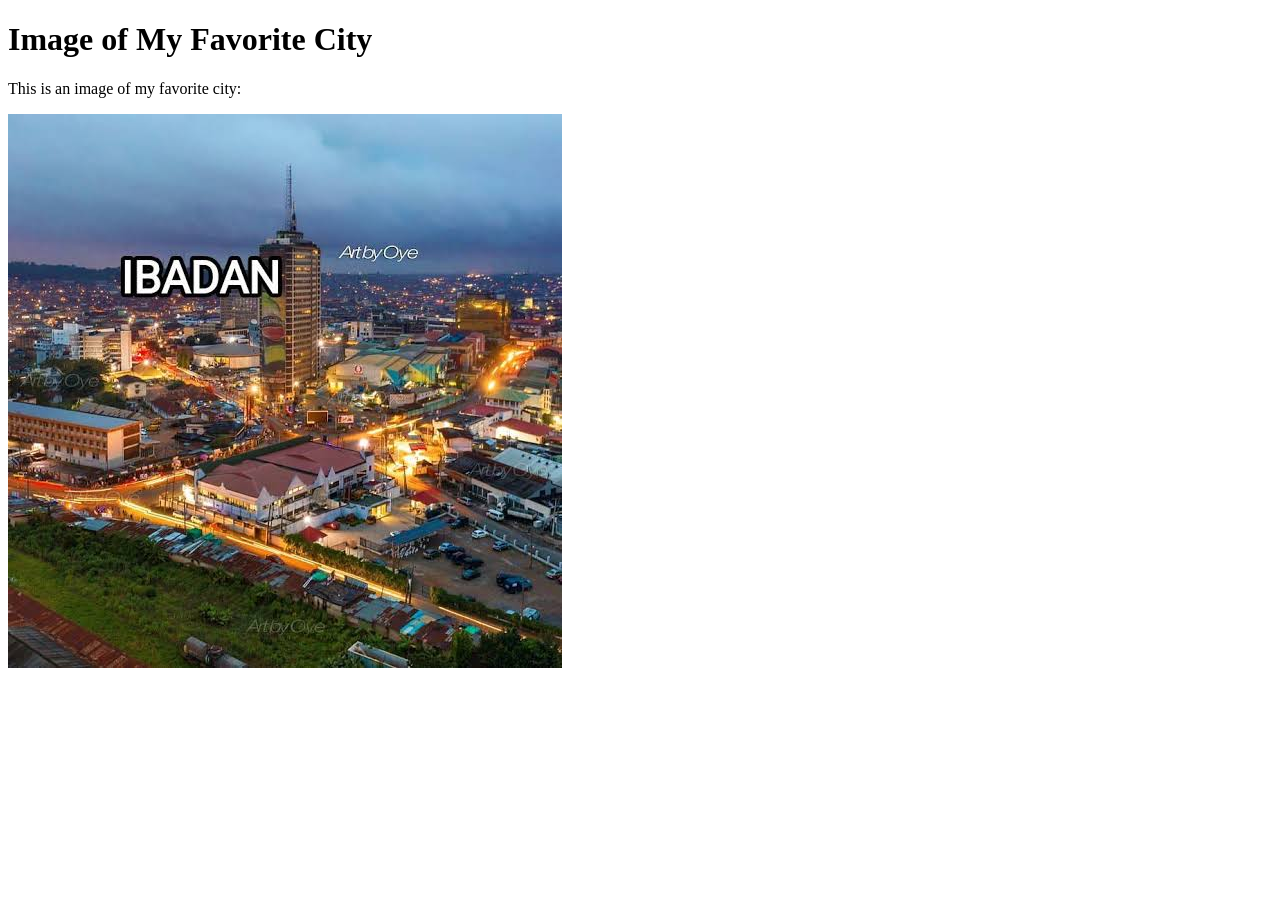
<file: week01/favorite-city.html>
<!DOCTYPE html>
<html lang="en">

<head>
    <meta charset="UTF-8">
    <meta name="viewport" content="width=device-width, initial-scale=1.0">
    <title>Favorite City</title>
</head>

<body>
    <h1>Image of My Favorite City</h1>
    <p>This is an image of my favorite city:</p>
    <img src="images/favorite-city.jpeg" alt="My Favorite City">

</body>

</html>
</file>
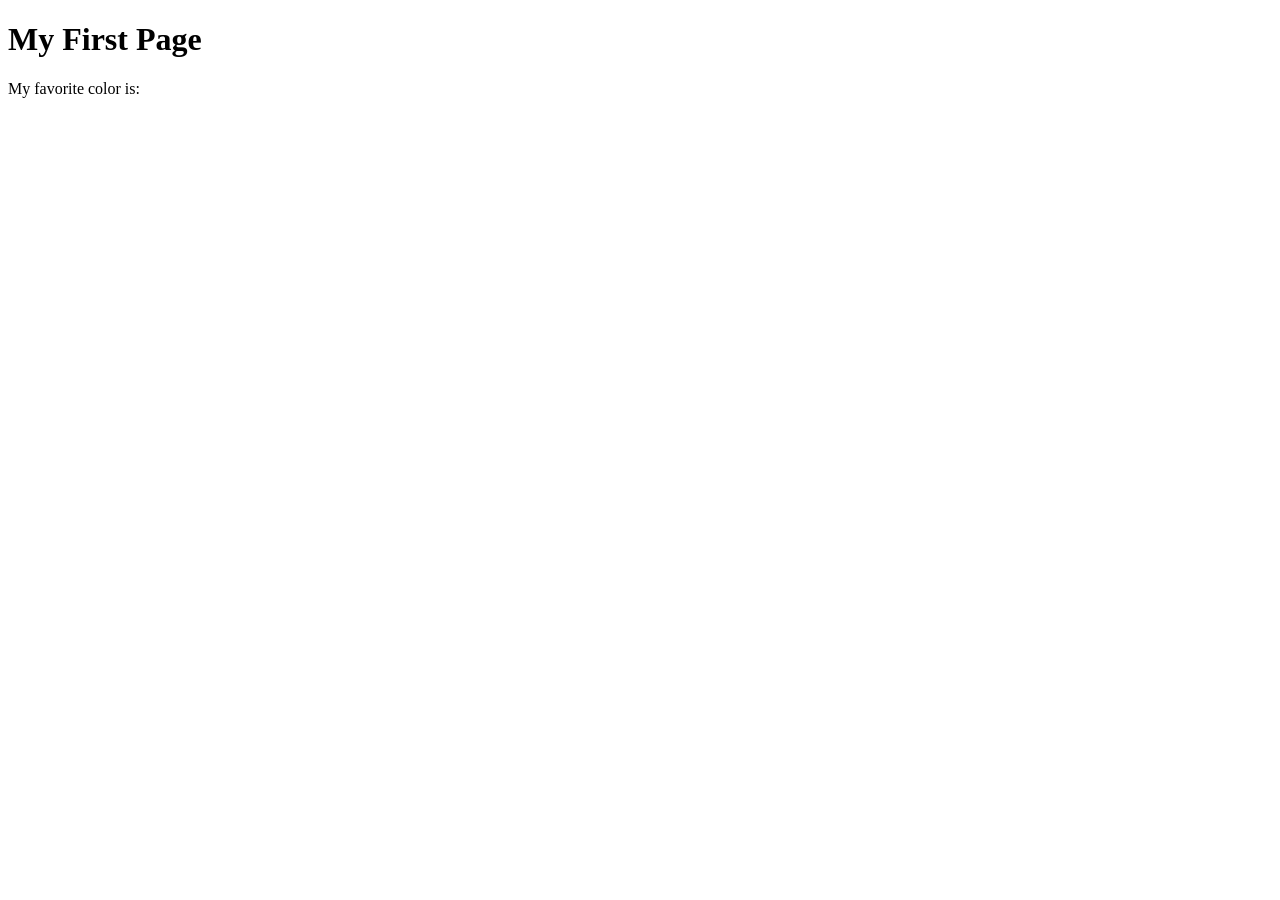
<file: week01/first-page.html>
<!DOCTYPE html>
<html lang="en">

<head>
    <meta charset="UTF-8">
    <meta name="viewport" content="width=device-width, initial-scale=1.0">
    <title>My First Page</title>
</head>

<body>
    <h1>My First Page</h1>
    <p>My favorite color is: </p>
</body>

</html>
</file>
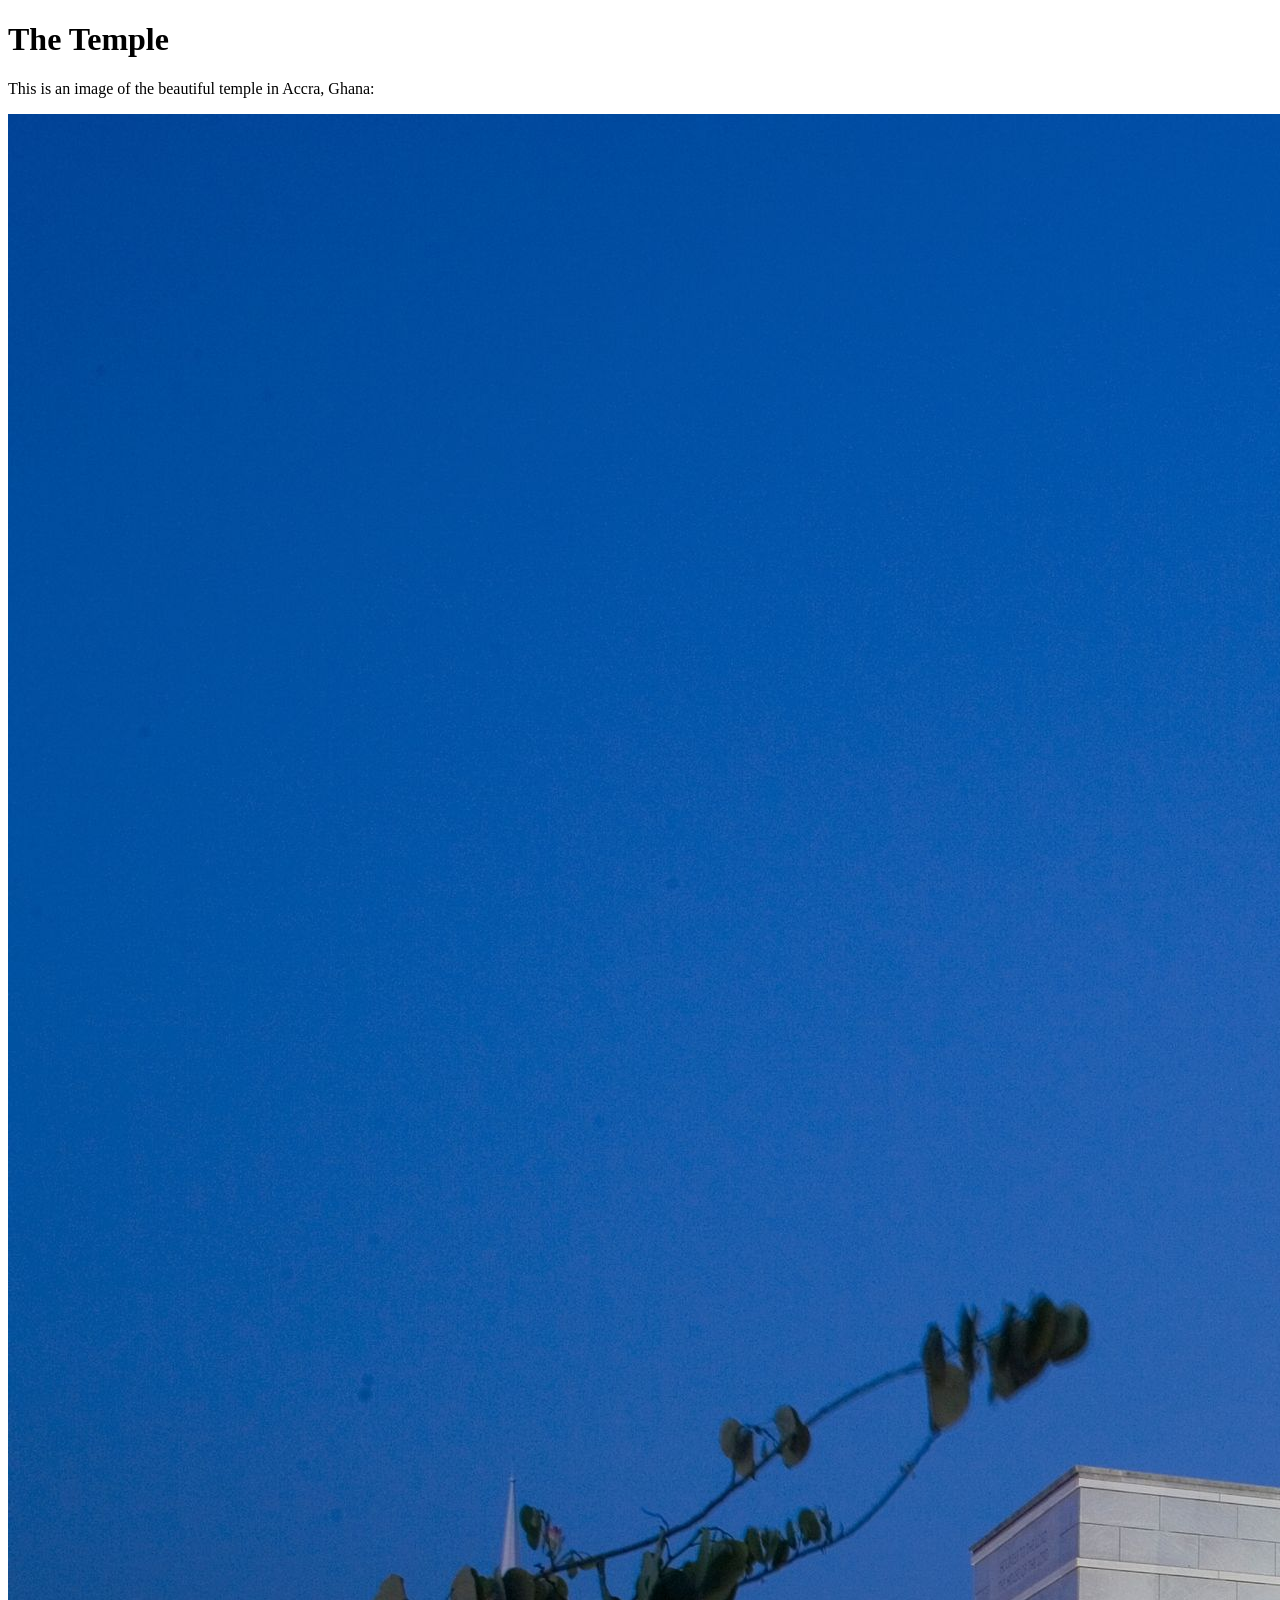
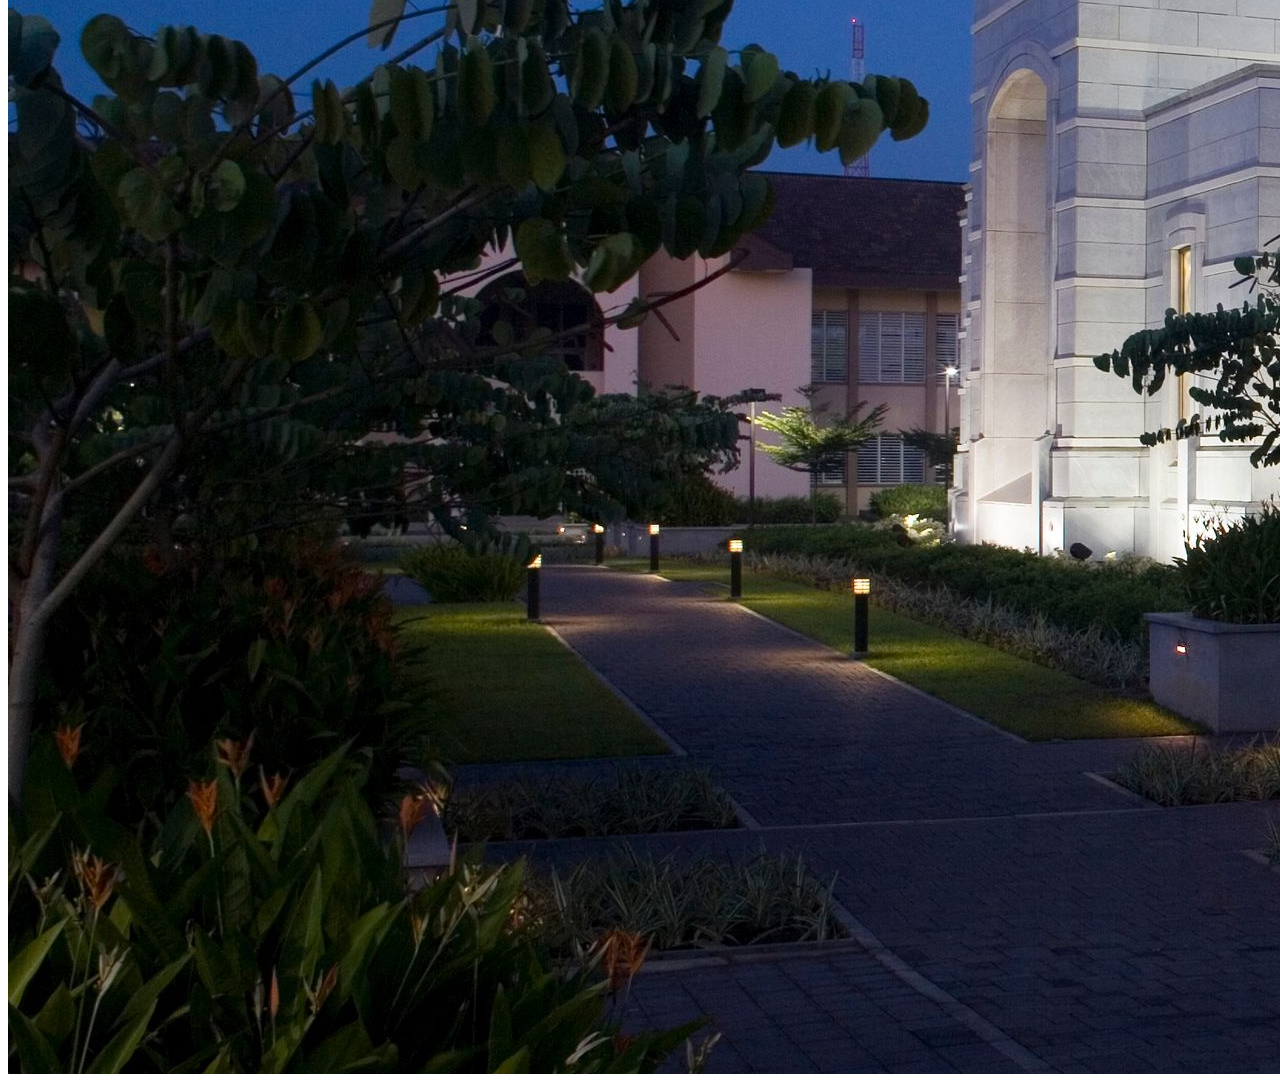
<file: week01/images.html>
<!DOCTYPE html>
<html lang="en">

<head>
    <meta charset="UTF-8">
    <meta name="viewport" content="width=device-width, initial-scale=1.0">
    <title>Temple Image</title>
</head>

<body>
    <h1>The Temple</h1>
    <p>This is an image of the beautiful temple in Accra, Ghana:</p>
    <img src="images/temple-large.jpeg" alt="The Accra Ghana Temple">

</body>

</html>
</file>
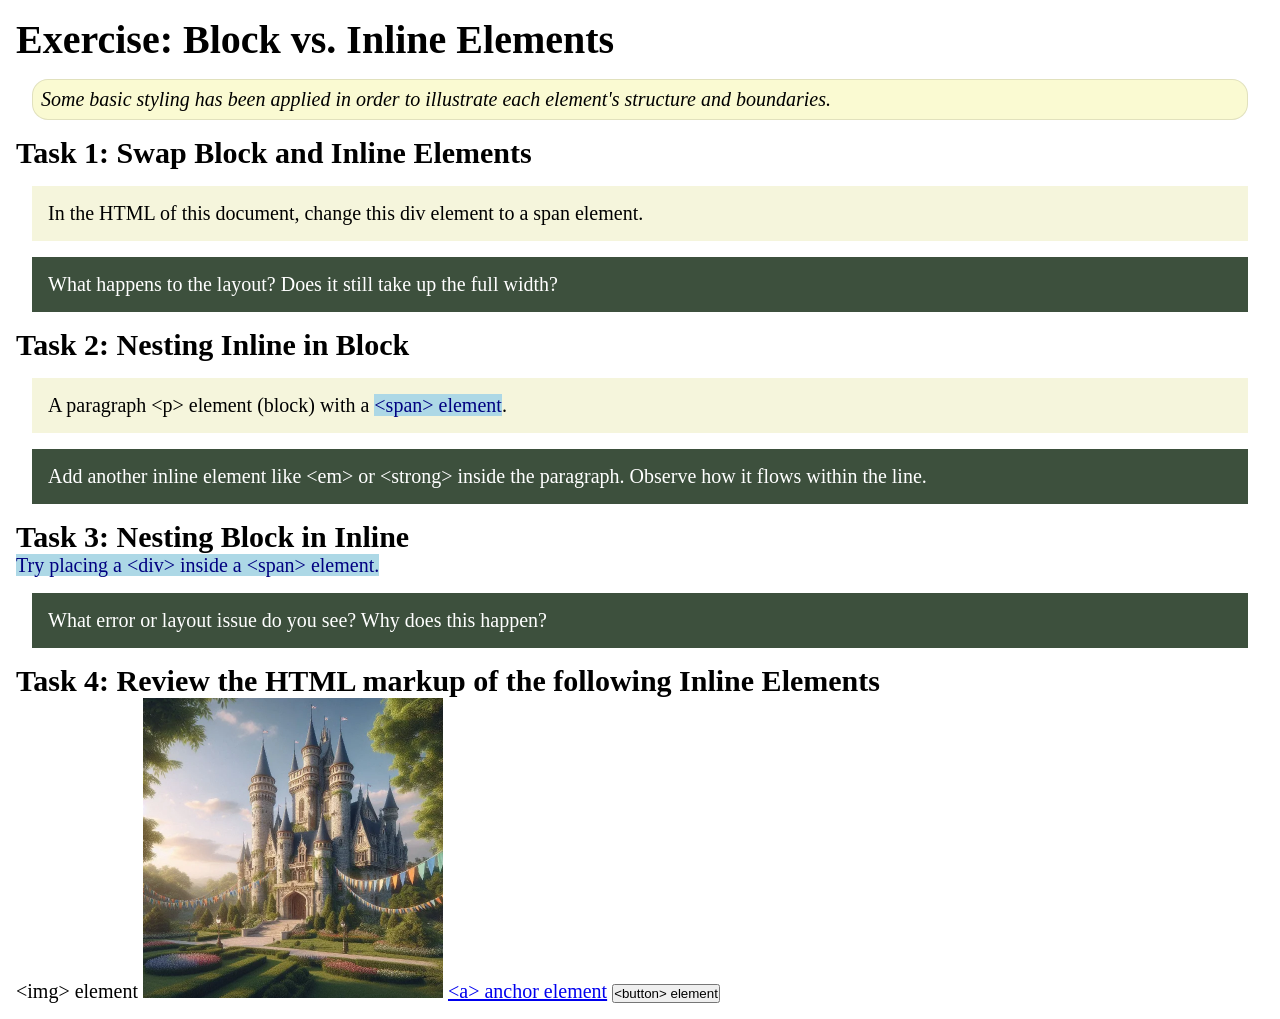
<file: week02/block-vs-inline.html>
<!DOCTYPE html>
<html lang="en">

<head>
    <meta charset="UTF-8">
    <meta name="viewport" content="width=device-width, initial-scale=1.0">
    <title>Exercise: Block vs. Inline Elements</title>
    <link rel="stylesheet" href="styles/block-vs-inline.css">
</head>

<body>
    <main>
        <h1>Exercise: Block vs. Inline Elements</h1>
        <p class="note">Some basic styling has been applied in order to illustrate each element's structure and boundaries.</p>

        <h2>Task 1: Swap Block and Inline Elements</h2>
        <div>In the HTML of this document, change this div element to a span element.</div>

        <p class="question">What happens to the layout? Does it still take up the full width?</p>

        <h2>Task 2: Nesting Inline in Block</h2>
        <p>A paragraph &lt;p&gt; element (block) with a <span>&lt;span&gt; element</span>.</p>
        <p class="question">Add another inline element like &lt;em&gt; or &lt;strong&gt; inside the paragraph. Observe how it flows within the line.</p>

        <h2>Task 3: Nesting Block in Inline</h2>
        <span>Try placing a &lt;div&gt; inside a &lt;span&gt; element.</span>
        <p class="question">What error or layout issue do you see? Why does this happen?</p>

        <h2>Task 4: Review the HTML markup of the following Inline Elements</h2>
        &lt;img&gt; element
        <img src="images/castle.webp" alt="placeholder image (images are inline)" width="300" height="300">
        <a href="https://churchofjesuschrist.org">&lt;a&gt; anchor element</a>
        <button type="button">&lt;button&gt; element</button>
    </main>
</body>

</html>
</file>
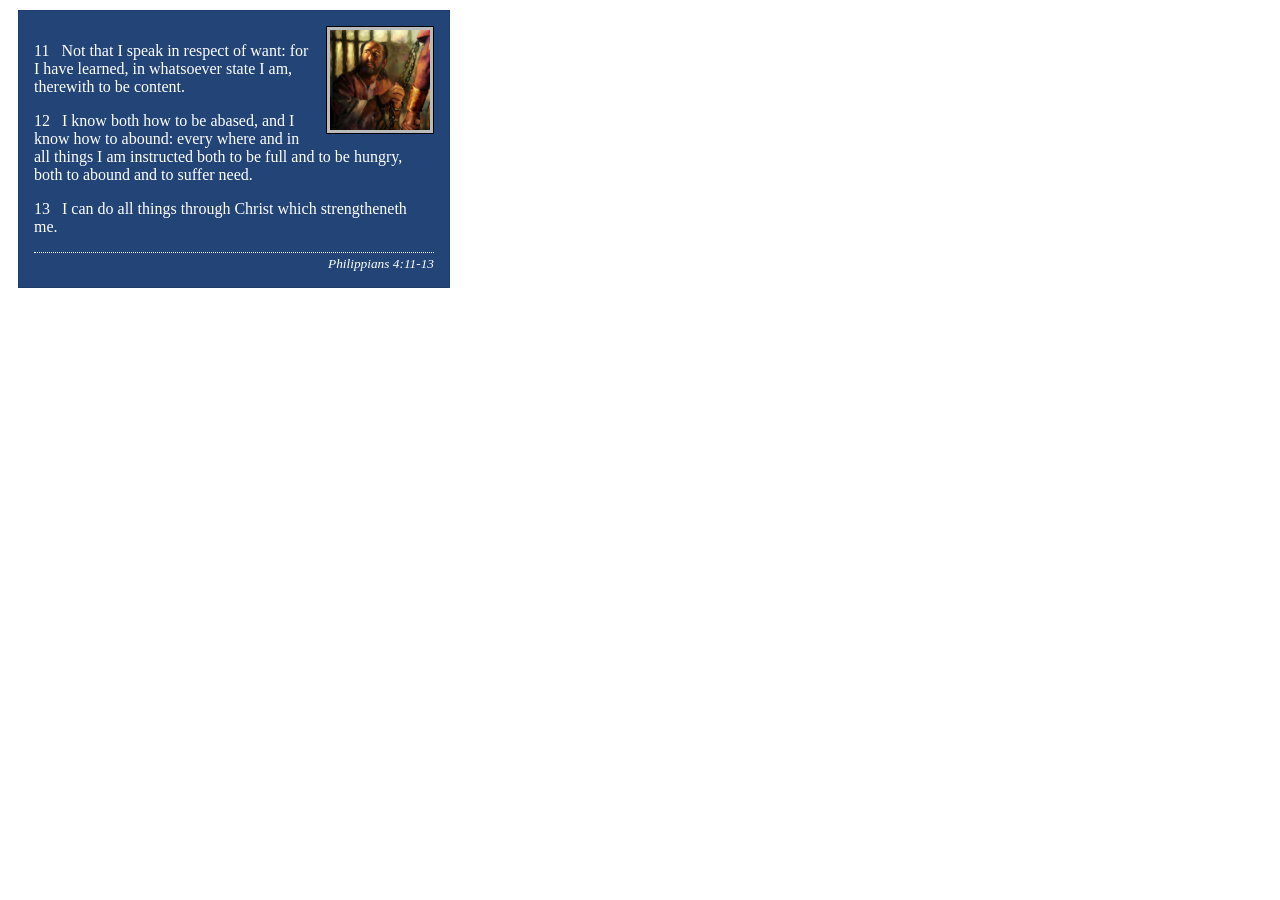
<file: week02/box-model-solution.html>
<!DOCTYPE html>
<html lang="en">

<head>
    <meta charset="UTF-8">
    <meta name="viewport" content="width=device-width, initial-scale=1.0">
    <title>Box Model Activity</title>
    <link rel="stylesheet" href="styles/box-model-solution.css">
</head>

<body>
    <main>
        <div class="callout">
            <img src="images/apostle-paul-imprisoned.webp" alt="Paul the Apostle - Imprisoned in Rome" width="200" height="200">
            <blockquote>
                <p>11 &nbsp; Not that I speak in respect of want: for I have learned, in whatsoever state I am, therewith to be content.</p>
                <p>12 &nbsp; I know both how to be abased, and I know how to abound: every where and in all things I am instructed both to be full and to be hungry, both to abound and to suffer need.</p>
                <p>13 &nbsp; I can do all things through Christ which strengtheneth me.</p>
            </blockquote>
            <cite>Philippians 4:11-13</cite>
        </div>
    </main>
</body>

</html>
</file>
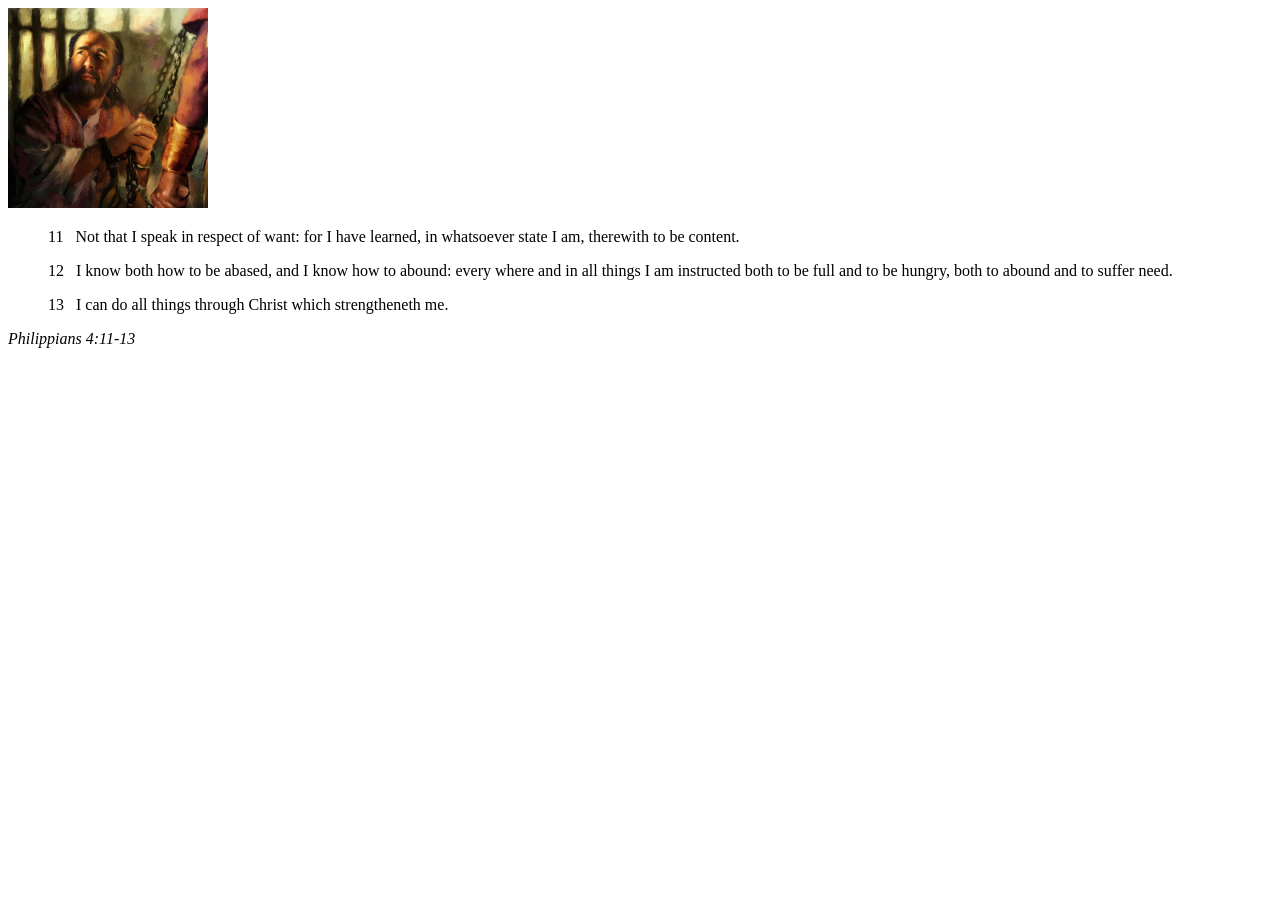
<file: week02/box-model.html>
<!DOCTYPE html>
<html lang="en">

<head>
    <meta charset="UTF-8">
    <meta name="viewport" content="width=device-width, initial-scale=1.0">
    <title>Box Model Activity</title>
    <link rel="stylesheet" href="styles/box-model.css">
</head>

<body>
    <main>
        <div class="callout">
            <img src="images/apostle-paul-imprisoned.webp" alt="Paul the Apostle - Imprisoned in Rome" width="200" height="200">
            <blockquote>
                <p>11 &nbsp; Not that I speak in respect of want: for I have learned, in whatsoever state I am, therewith to be content.</p>
                <p>12 &nbsp; I know both how to be abased, and I know how to abound: every where and in all things I am instructed both to be full and to be hungry, both to abound and to suffer need.</p>
                <p>13 &nbsp; I can do all things through Christ which strengtheneth me.</p>
            </blockquote>
            <cite>Philippians 4:11-13</cite>
        </div>
    </main>
</body>

</html>
</file>
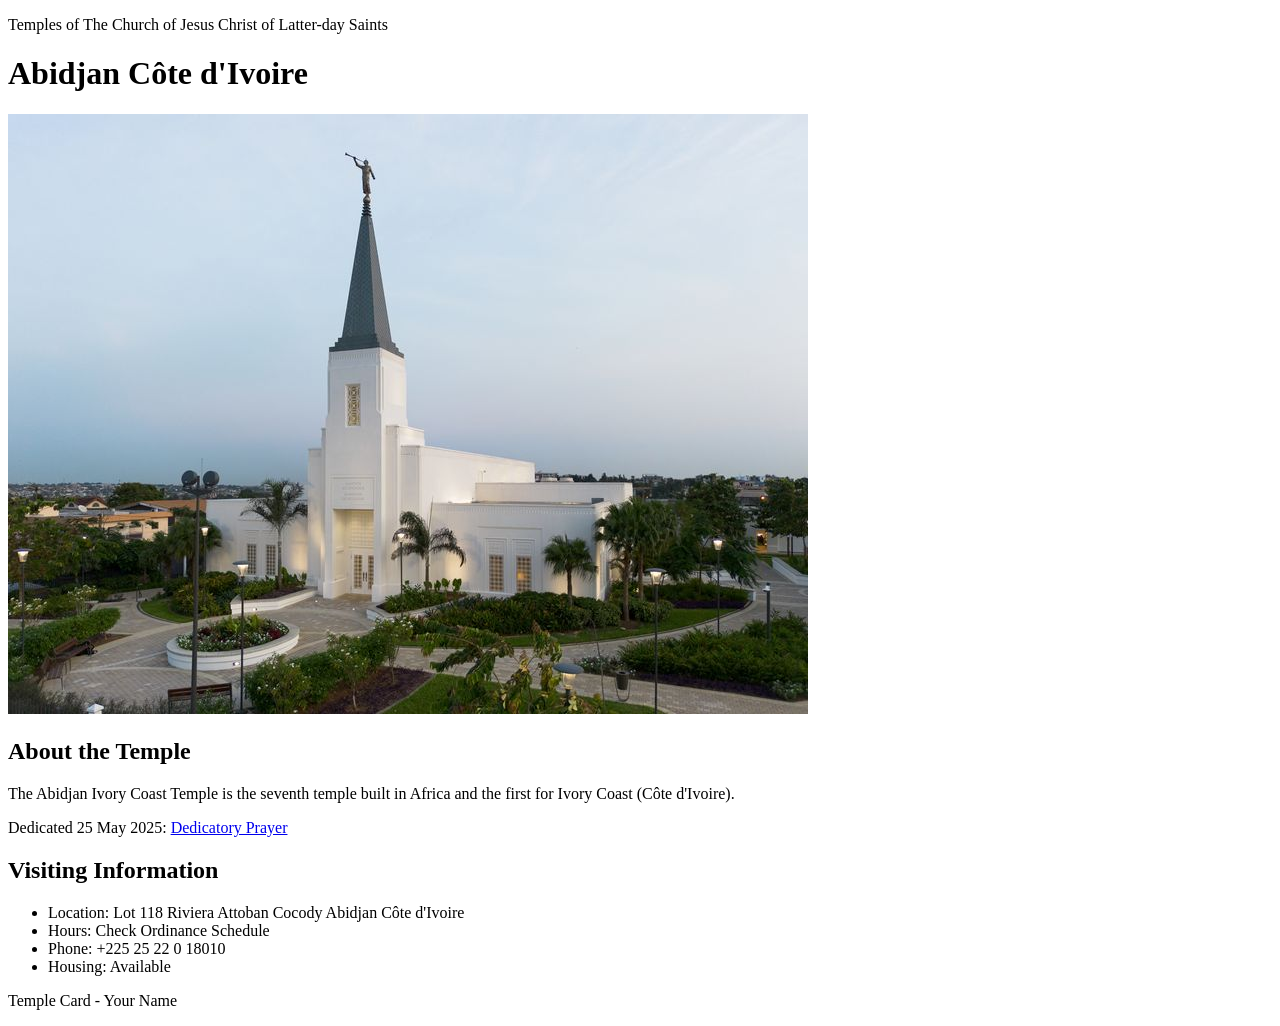
<file: week02/temple.html>
<!DOCTYPE html>
<html lang="en">

<head>
    <meta charset="UTF-8">
    <meta name="viewport" content="width=device-width, initial-scale=1.0">
    <title>Temple Card - Abidjan Côte d'Ivoire</title>
</head>

<body>
    <header>
        <p>Temples of The Church of Jesus Christ of Latter-day Saints</p>
    </header>
    <main>
        <h1>Abidjan Côte d'Ivoire</h1>
        <picture>
            <img src="images/abidjan-ivory-coast.jpeg" alt="Abidjan Côte d'Ivoire Temple">
        </picture>
        <section>
            <h2>About the Temple</h2>
            <p>The Abidjan Ivory Coast Temple is the seventh temple built in Africa and the first for Ivory Coast (Côte d'Ivoire).</p>
            <p>Dedicated 25 May 2025: <a href="https://www.churchofjesuschrist.org/temples/dedicatory-prayer/abidjan-ivory-coast-temple/2025-05-25?lang=eng" target="_blank" rel="noopener noreferrer">Dedicatory Prayer</a></p>
        </section>
        <section>
            <h2>Visiting Information</h2>
            <ul>
                <li>Location: Lot 118 Riviera Attoban Cocody Abidjan Côte d'Ivoire</li>
                <li>Hours: Check Ordinance Schedule</li>
                <li>Phone: +225 25 22 0 18010</li>
                <li>Housing: Available</li>
            </ul>
        </section>
    </main>
    <footer>
        <p>Temple Card - Your Name</p>
    </footer>
</body>

</html>
</file>
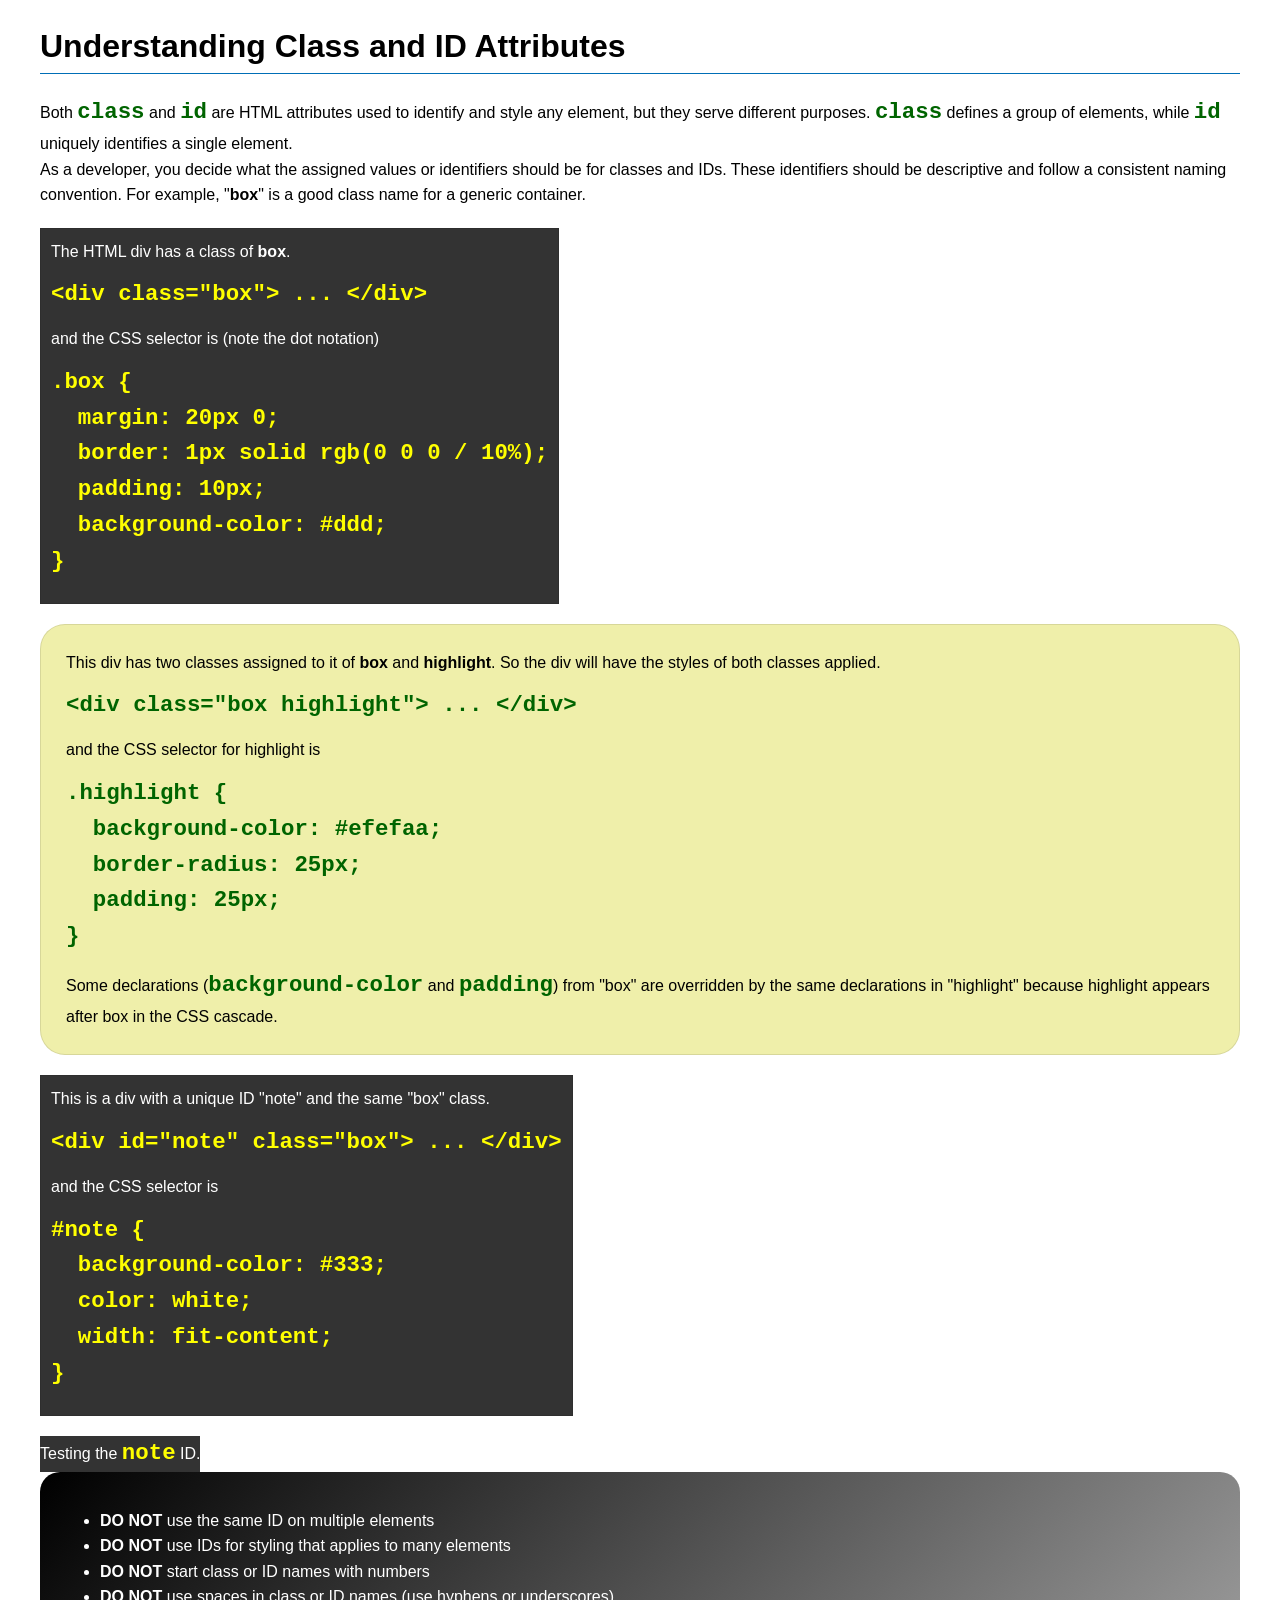
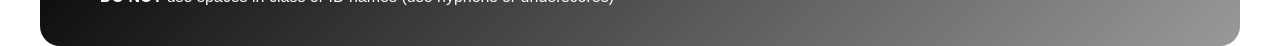
<file: week03/class-and-id.html>
<!DOCTYPE html>
<html lang="en">

<head>
    <meta charset="UTF-8">
    <meta name="viewport" content="width=device-width, initial-scale=1.0">
    <title>Class vs ID Attributes</title>
    <link rel="stylesheet" href="styles/class-and-id.css">
</head>

<body>
    <h1>Understanding Class and ID Attributes</h1>
    <p>Both <code>class</code> and <code>id</code> are HTML attributes used to identify and style any element, but they serve different purposes. <code>class</code> defines a group of elements, while <code>id</code> uniquely identifies a single element.</p>
    <p>As a developer, you decide what the assigned values or identifiers should be for classes and IDs. These identifiers should be descriptive and follow a consistent naming convention. For example, "<strong>box</strong>" is a good class name for a generic container.</p>
    <div class="box" id="note">
        <p>The HTML div has a class of <strong>box</strong>.</p>
        <pre><code class="html">&lt;div class="box"&gt; ... &lt;/div&gt;</code></pre>
        and the CSS selector is (note the dot notation)
        <pre><code class="css">.box {
  margin: 20px 0;
  border: 1px solid rgb(0 0 0 / 10%);
  padding: 10px;
  background-color: #ddd; 
}</code></pre>
    </div>

    <div class="box highlight">
        <p>This div has two classes assigned to it of <strong>box</strong> and <strong>highlight</strong>. So the div will have the styles of both classes applied.</p>
        <pre><code class="html">&lt;div class="box highlight"&gt; ... &lt;/div&gt;</code></pre>
        and the CSS selector for highlight is
        <pre><code class="css">.highlight {
  background-color: #efefaa;
  border-radius: 25px;
  padding: 25px;
}</code></pre>
        <p>Some declarations (<code>background-color</code> and <code>padding</code>) from "box" are overridden by the same declarations in "highlight" because highlight appears after box in the CSS cascade.</p>
    </div>

    <div id="note" class="box">
        <p>This is a div with a unique ID "note" and the same "box" class.</p>
        <pre><code class="html">&lt;div id="note" class="box"&gt; ... &lt;/div&gt;</code></pre>
        and the CSS selector is
        <pre><code class="css">#note {
  background-color: #333;
  color: white;
  width: fit-content;
}</code></pre>
    </div>

    <div id="note">
        <p>Testing the <code>note</code> ID.</p>
    </div>

    <section id="best-practice">
        <ul>
            <li><strong>DO NOT</strong> use the same ID on multiple elements</li>
            <li><strong>DO NOT</strong> use IDs for styling that applies to many elements</li>
            <li><strong>DO NOT</strong> start class or ID names with numbers</li>
            <li><strong>DO NOT</strong> use spaces in class or ID names (use hyphens or underscores)</li>
        </ul>
    </section>

</body>

</html>
</file>
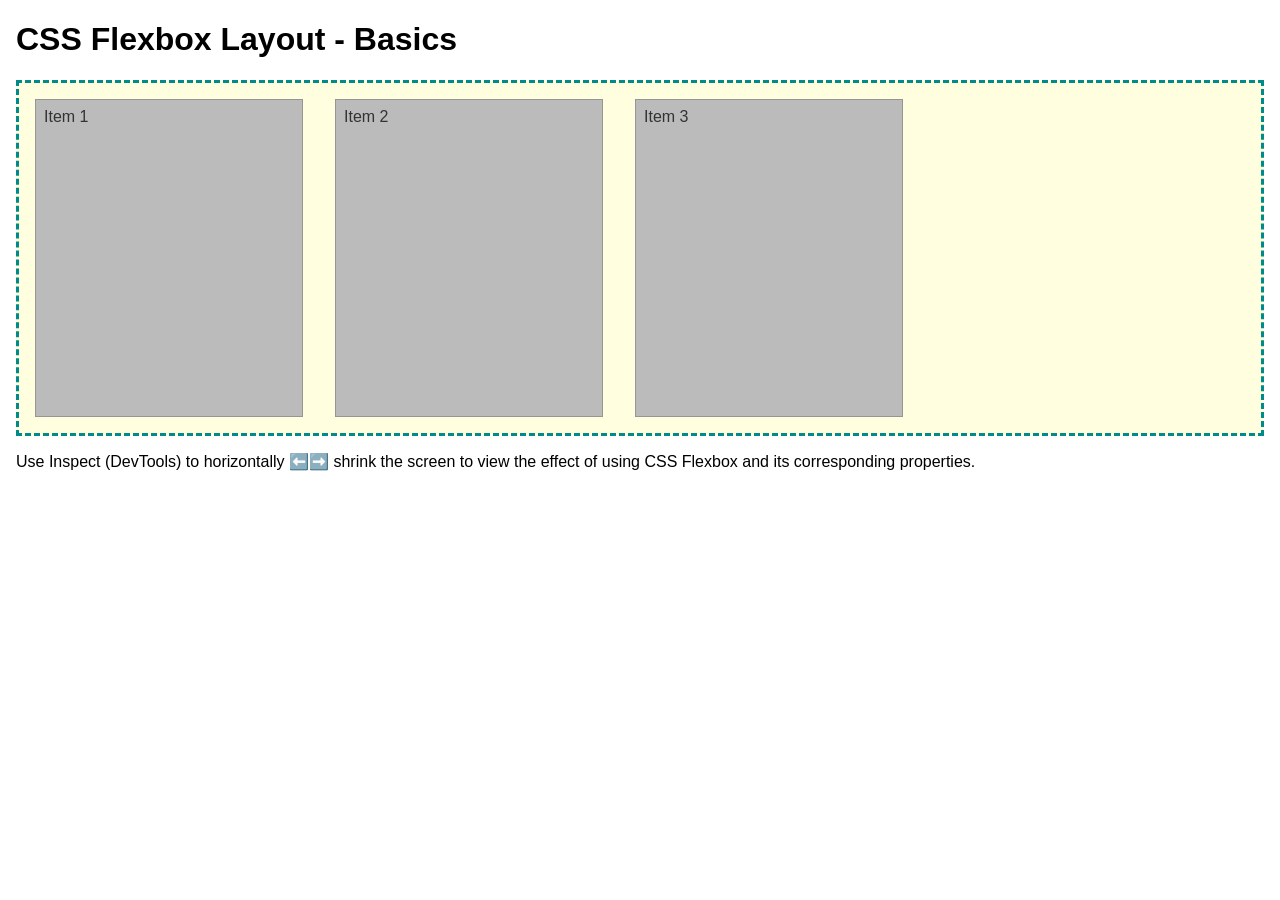
<file: week04/flexbox-layout.html>
<!DOCTYPE html>
<html lang="en">

<head>
    <meta charset="UTF-8">
    <meta name="viewport" content="width=device-width, initial-scale=1.0">
    <title>CSS Flexbox Layout - Basics</title>
    <link rel="stylesheet" href="styles/flexbox.css">
</head>

<body>
    <main>
        <h1>CSS Flexbox Layout - Basics</h1>
        <div class="flex-container">
            <div class="flex-item item1">Item 1</div>
            <div class="flex-item item2">Item 2</div>
            <div class="flex-item item3">Item 3</div>
        </div>
        <p>Use Inspect (DevTools) to horizontally ⬅️➡️ shrink the screen to view the effect of using CSS Flexbox and its corresponding properties.</p>
    </main>
</body>

</html>
</file>
<file: week02/styles/block-vs-inline.css>
* {
    margin: 0;
    padding: 0;
}

body {
    font-size: 20px;
    margin: 1rem;
}

p,
div {
    background-color: beige;
    margin: 1rem;
    padding: 1rem;
}

span {
    color: navy;
    background-color: lightblue;
}

code {
    margin: 0;
    padding: 0;
    color: green;
    font-size: 1.2rem;
}

.note {
    font-style: italic;
    background-color: lightgoldenrodyellow;
    border-radius: 1rem;
    border: 1px solid rgb(0 0 0 / 10%);
    margin: 1rem;
    padding: .5rem;
}

.question {
    background-color: #3d503d;
    color: #fff;
}
</file>
<file: week02/styles/box-model-solution.css>
.callout {
    max-width: 400px;
    margin: 10px;
    border: 1px solid rgb(0 0 0 / 10%);
    padding: 15px;
    background-color: #247;
    color: #fff;
}

.callout img {
    float: right;
    margin: 0 0 10px 15px;
    border: 1px solid #000;
    padding: 3px;
    background-color: #bbb;
    width: 100px;
    height: auto;
}

blockquote {
    margin: 0;
}

cite {
    display: block;
    border-top: 1px dotted #fff;
    padding-top: 3px;
    text-align: right;
    font-size: smaller;
}
</file>
<file: week02/styles/box-model.css>
.callout {
    /* write declarations here */
}

.callout img {
    /* write declarations here */
}

blockquote {
    /* write declarations here */
}

cite {
    /* write declarations here */
}
</file>
<file: week03/styles/class-and-id.css>
body {
    font-family: Arial, sans-serif;
    line-height: 1.6;
    margin: 0;
    padding: 0 40px;
}

h1 {
    border-bottom: 1px solid rgb(0 110 182);
    padding-bottom: 0;
}

p {
    margin: 0;
}

code {
    color: darkgreen;
    font-weight: 700;
    font-size: 1.4rem;
}

/* Class examples - can be reused */
.box {
    margin: 20px 0;
    border: 1px solid rgb(0 0 0 / 10%);
    padding: 10px;
    background-color: #ddd;
    /* this is shorthand for #dddddd */
}

.highlight {
    background-color: #efefaa;
    border-radius: 25px;
    padding: 25px;
}

/* ID examples - should be unique */

#note {
    background-color: #333;
    color: white;
    width: fit-content;
}

#note code {
    color: yellow;
}

#best-practice {
    background: linear-gradient(135deg, #000 0%, #999 100%);
    color: white;
    border-radius: 20px;
    padding: 20px;
}
</file>
<file: week04/styles/flexbox.css>
body {
    font-family: Helvetica, Arial, sans-serif;
    margin: 1rem;
}

.flex-container {
    border: 3px dashed darkcyan;
    background-color: lightyellow;
    display: flex;
    flex-wrap: wrap;
}

.flex-item {
    width: 250px;
    margin: 1rem;
    border: 1px solid rgb(0 0 0 / 20%);
    padding: 0.5rem;
    background-color: #bbb;
    color: #333;
}

.item1 {
    min-height: 100px;
}

.item2 {
    min-height: 200px;
}

.item3 {
    min-height: 300px;
}
</file>
